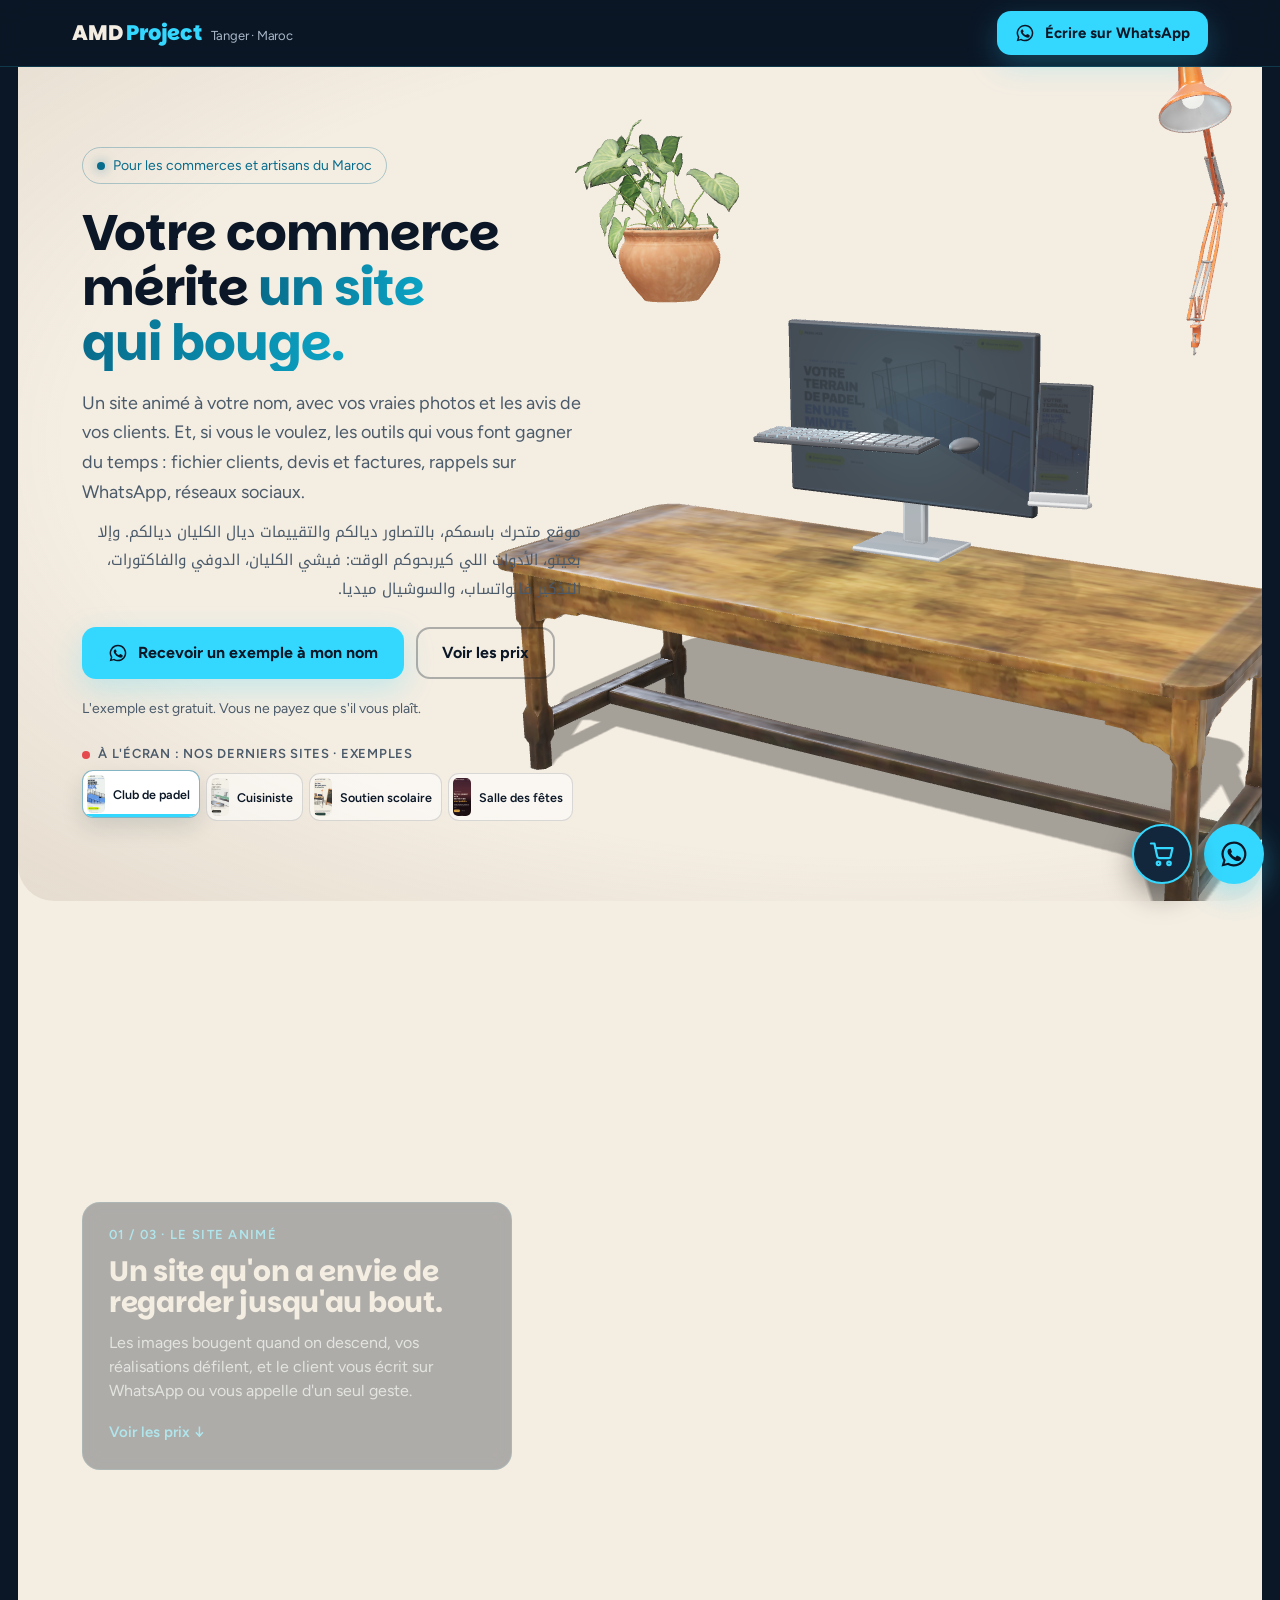
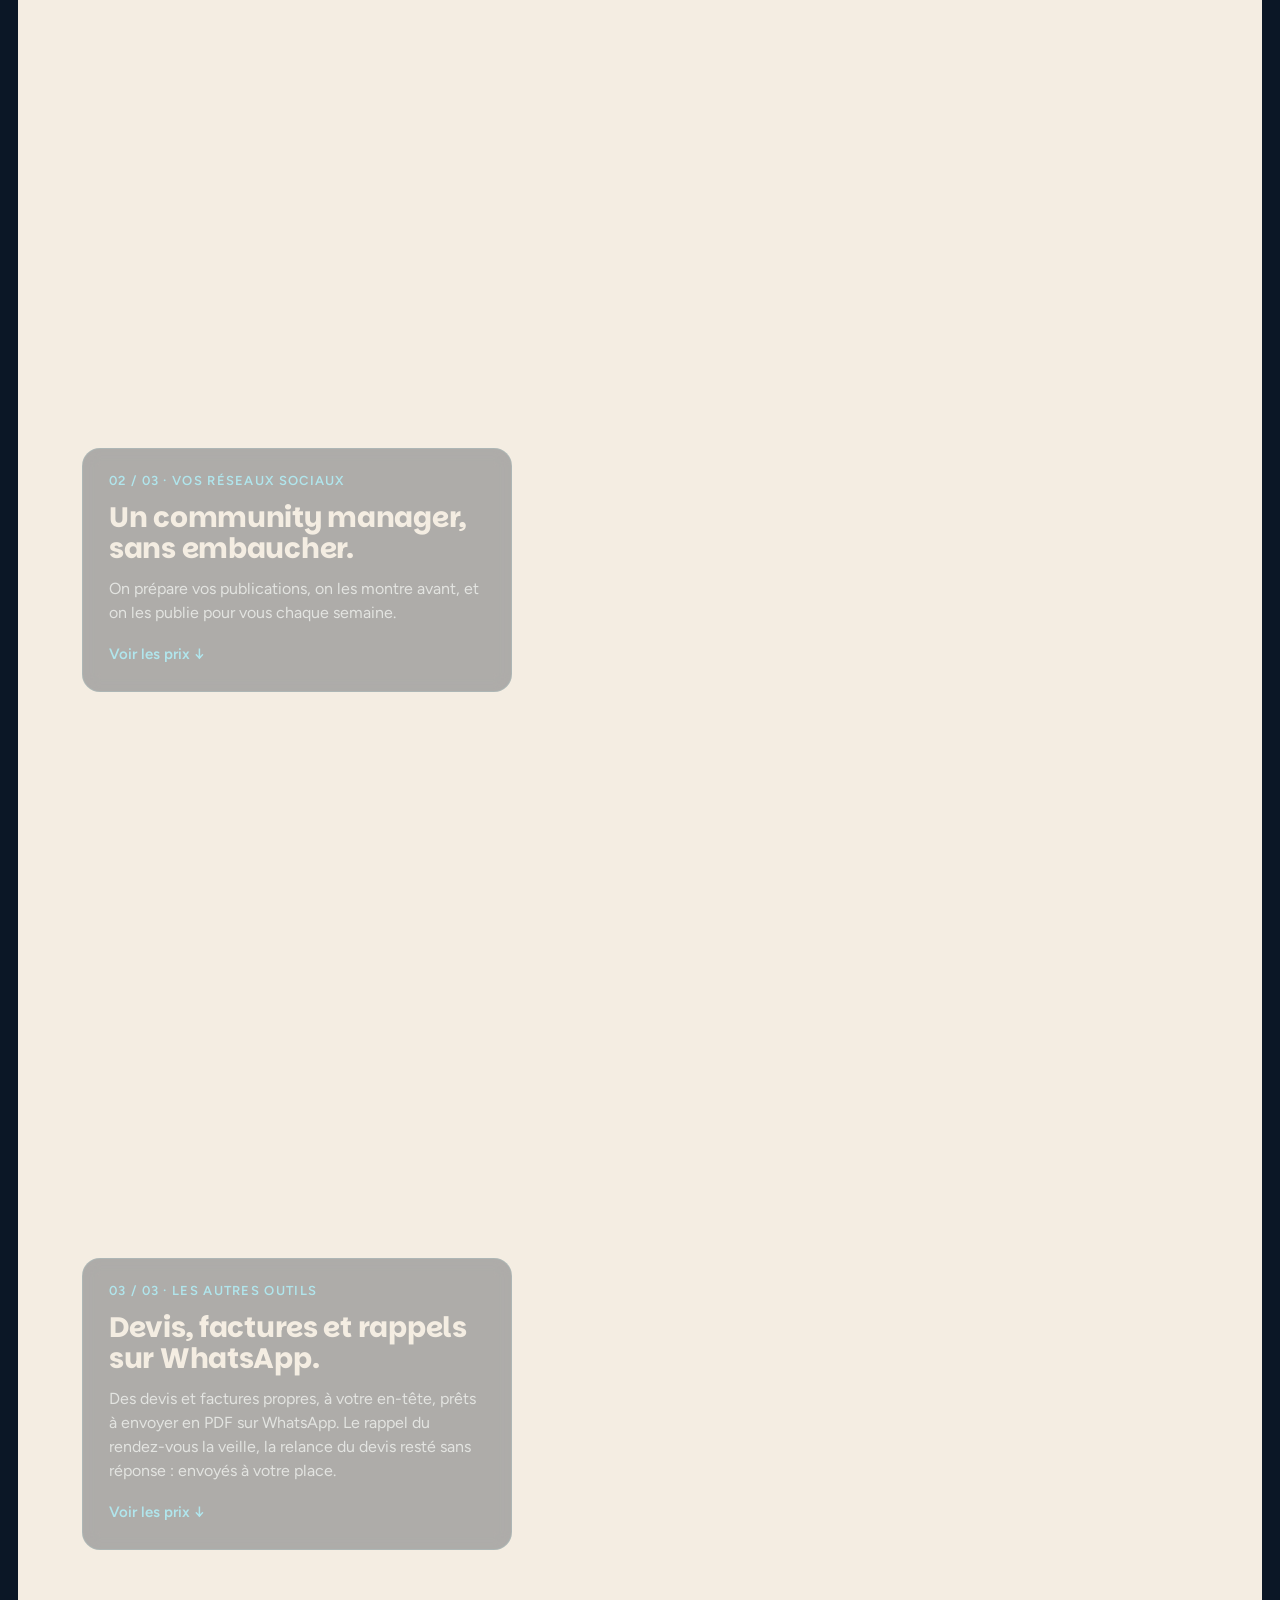
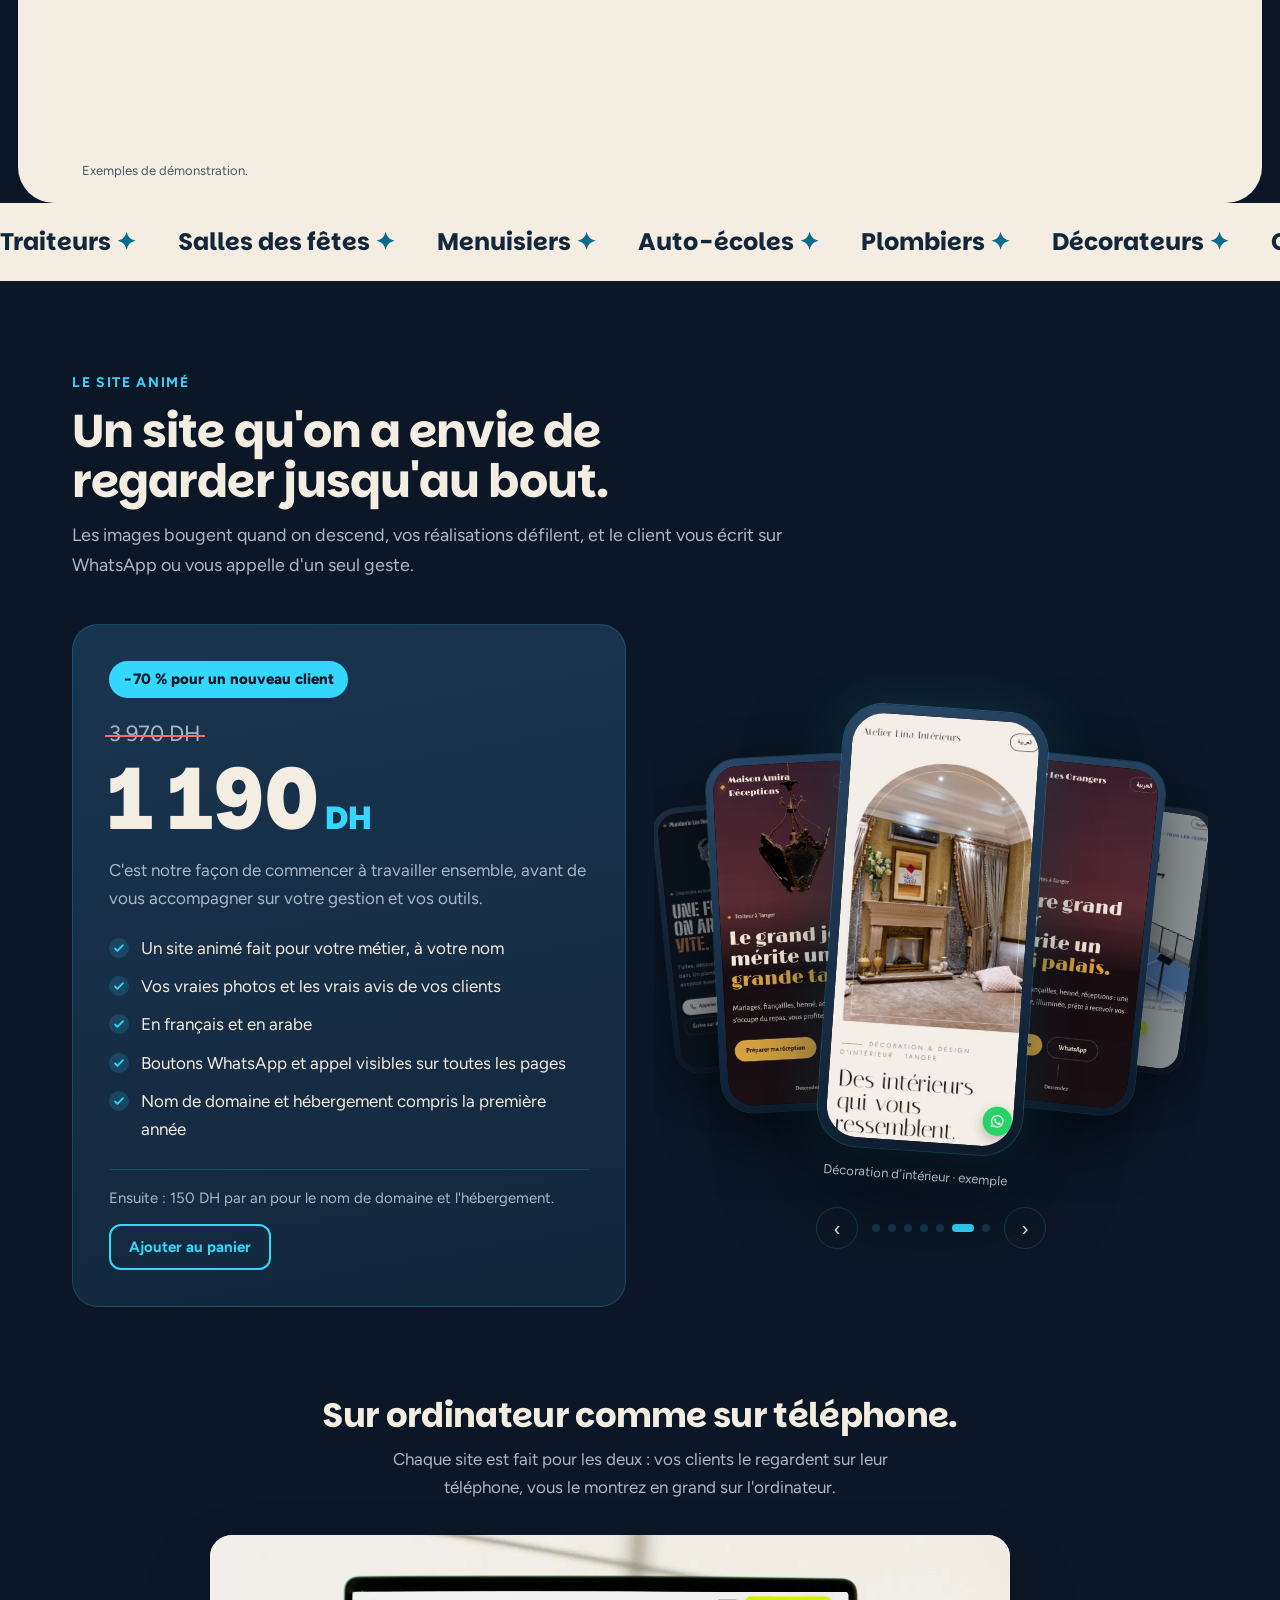
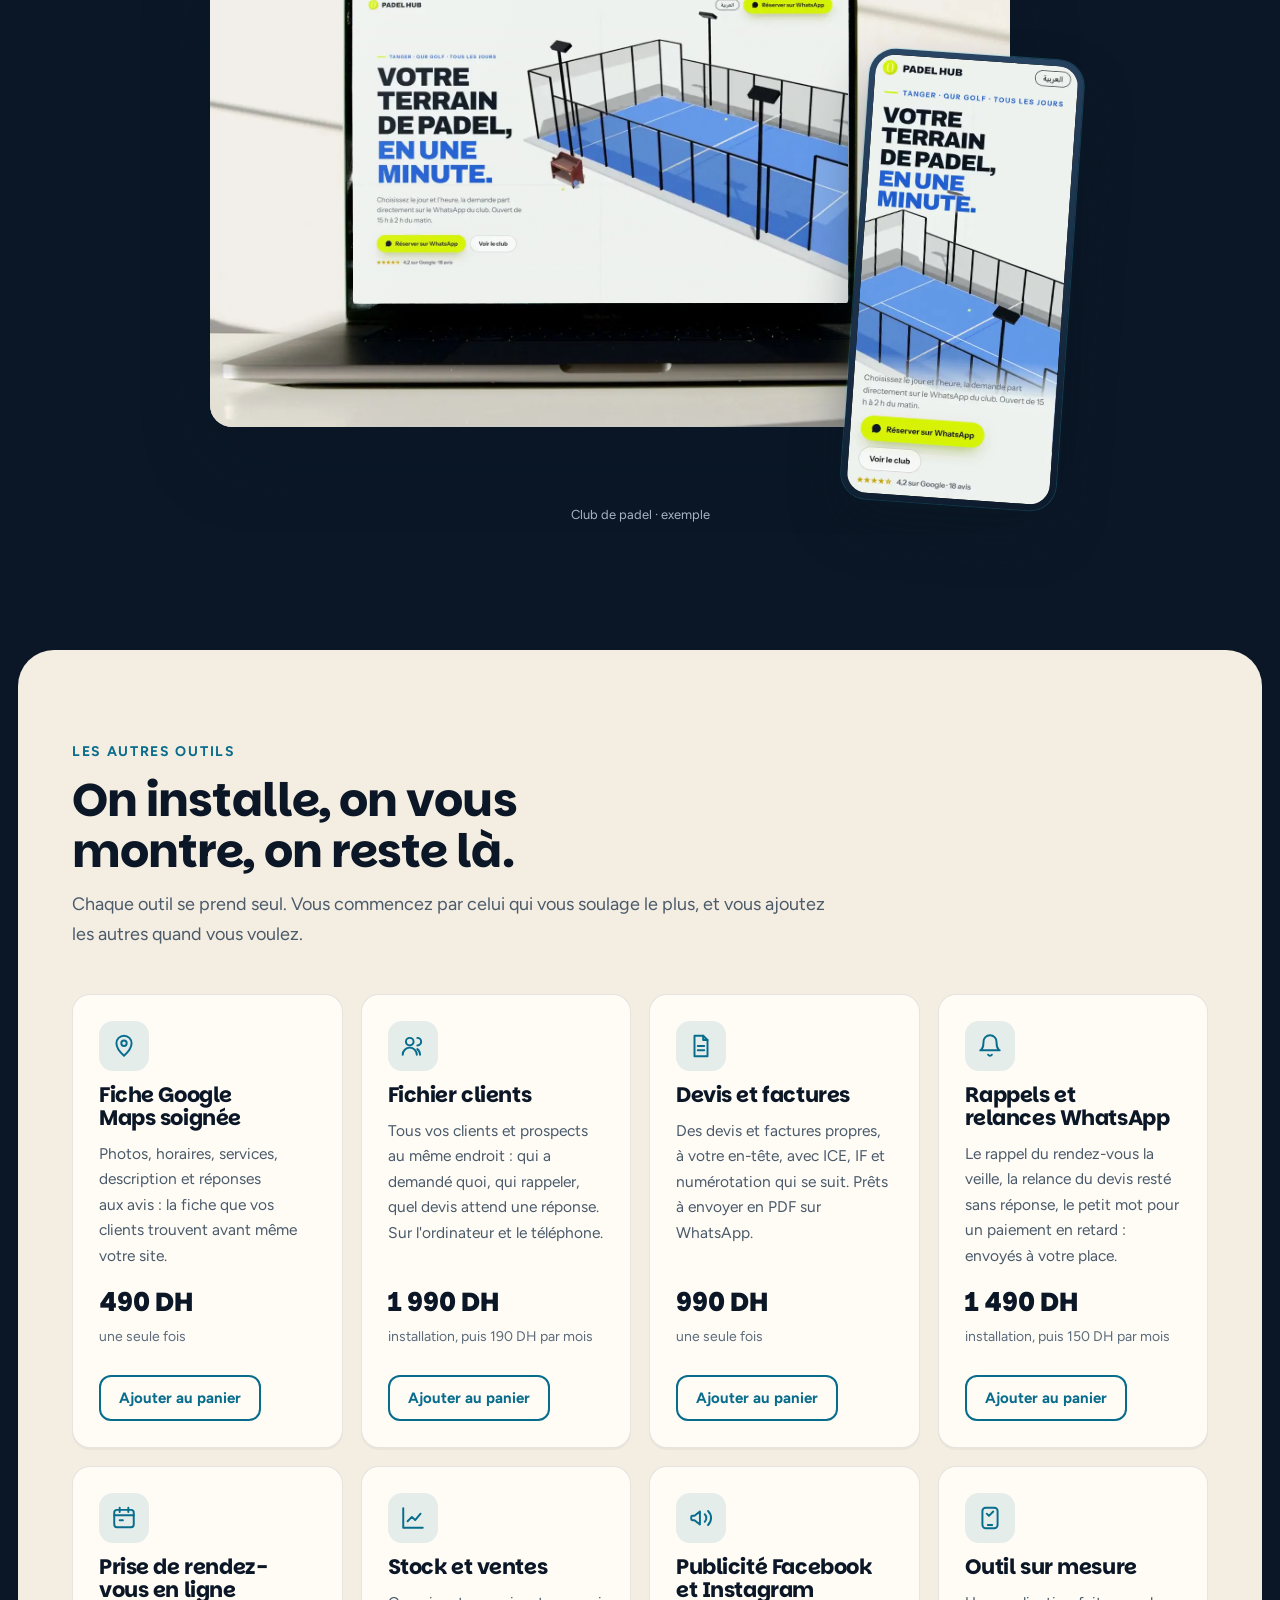
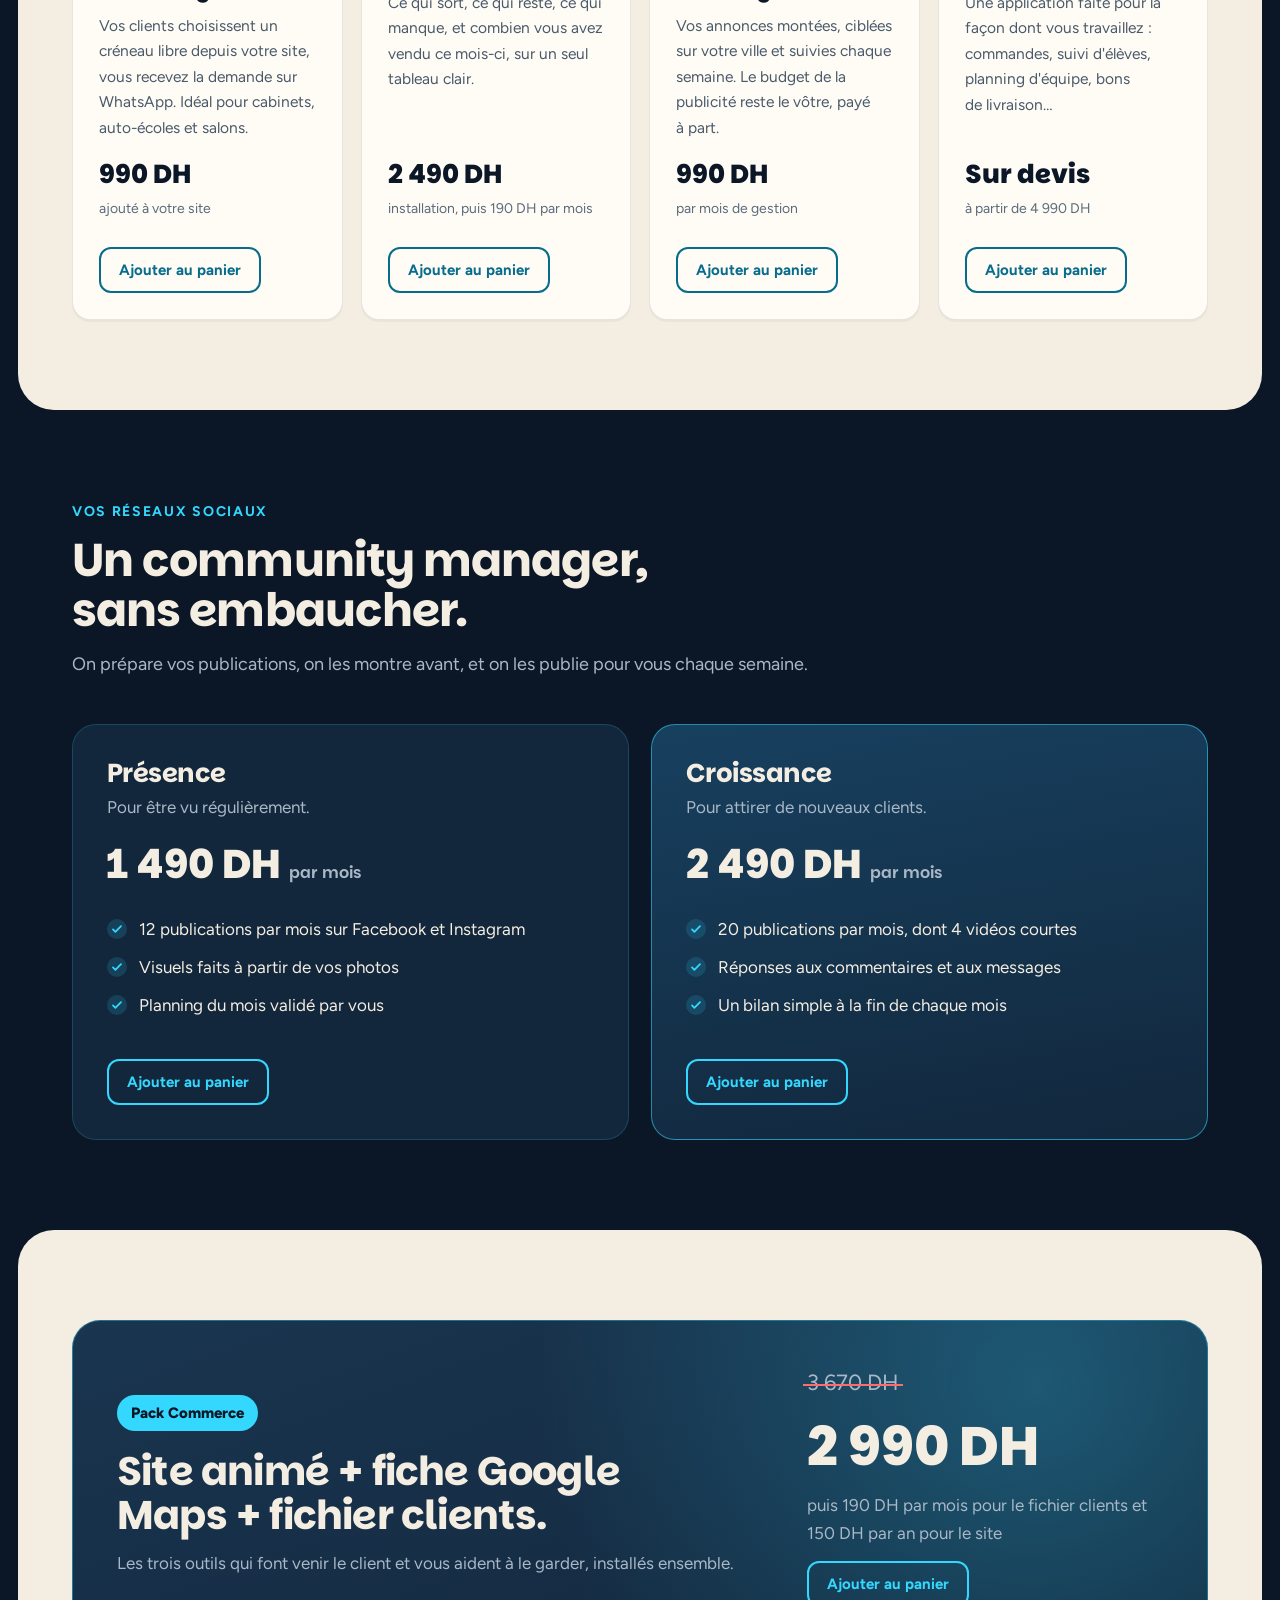
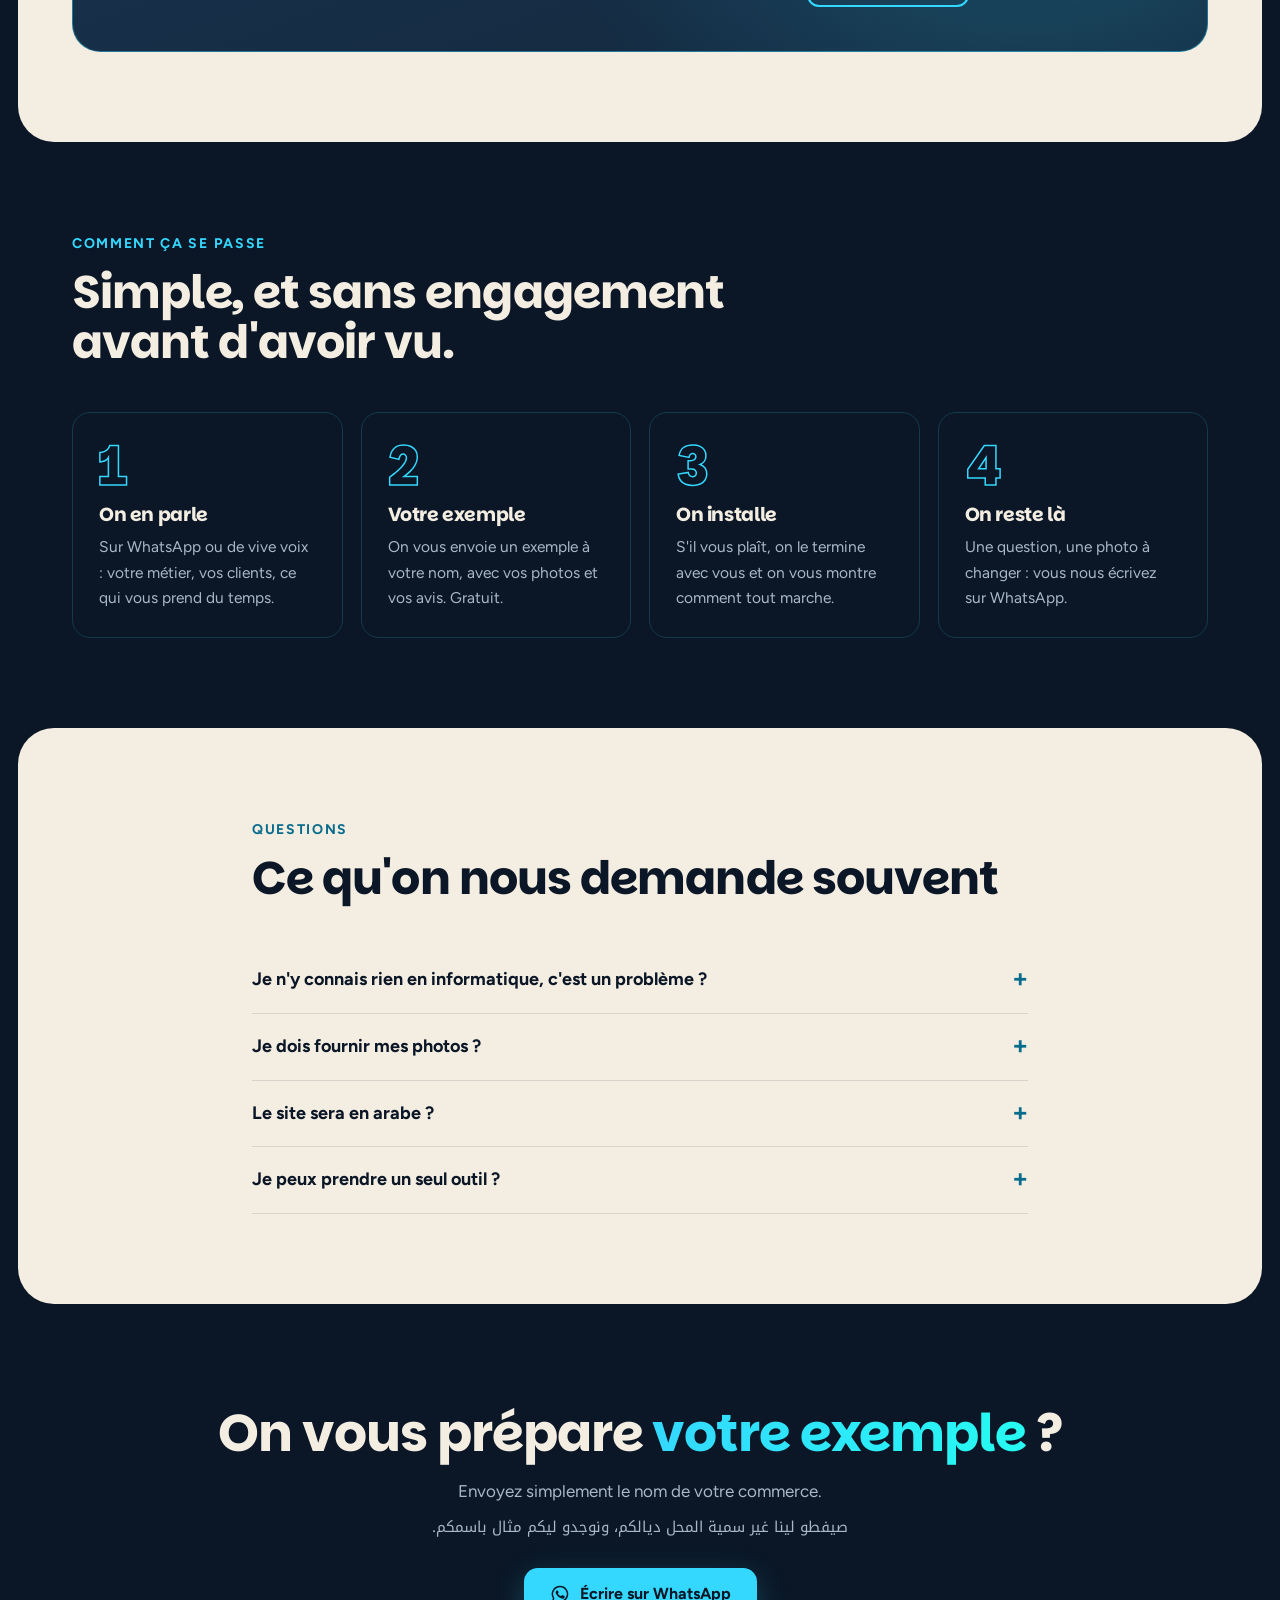
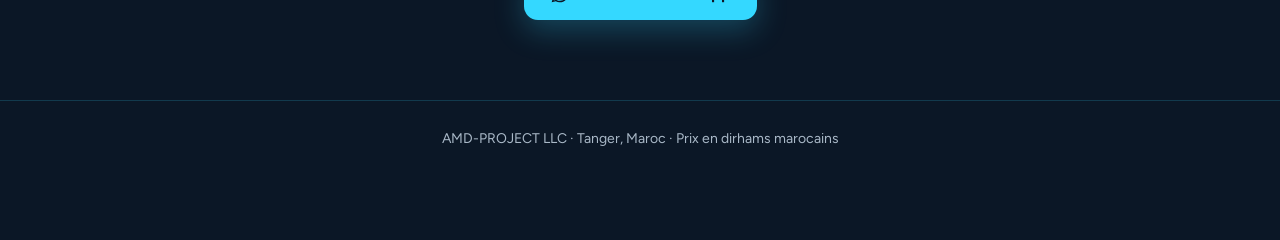
<file: amd-maroc/index.html>
<!DOCTYPE html>
<html lang="fr">
<head>
<meta charset="utf-8">
<meta name="viewport" content="width=device-width, initial-scale=1">
<title>AMD Project · Sites animés et outils pour les commerces au Maroc</title>
<meta name="description" content="Sites animés, fiche Google Maps, fichier clients, devis et factures, réseaux sociaux : AMD Project installe les outils des commerces et artisans de Tanger et du Maroc. Prix en dirhams.">
<meta name="robots" content="noindex, nofollow">
<link rel="preconnect" href="https://fonts.googleapis.com">
<link rel="preconnect" href="https://fonts.gstatic.com" crossorigin>
<link href="https://fonts.googleapis.com/css2?family=Figtree:wght@400;600;700&family=Parkinsans:wght@600..800&family=Noto+Kufi+Arabic:wght@400;600&display=swap" rel="stylesheet">
<style>
  :root {
    --nuit: #0B1726; --nuit2: #12273C; --nuit3: #1A3550; --filet: rgba(52,216,255,.18);
    --cyan: #34D8FF; --cyan2: #26FAF2; --creme: #F4EDE2; --doux: #A9B8C7; --rayon: 18px;
  }
  * { box-sizing: border-box; }
  html { scroll-behavior: smooth; }
  body { margin: 0; background: var(--nuit); color: var(--creme); font: 400 17px/1.65 Figtree, system-ui, sans-serif; -webkit-font-smoothing: antialiased; overflow-x: hidden; }
  a { color: var(--cyan); }
  :focus-visible { outline: 3px solid var(--cyan); outline-offset: 3px; border-radius: 8px; }
  h1, h2, h3 { font-family: Parkinsans, Figtree, sans-serif; font-weight: 700; letter-spacing: -0.02em; line-height: 1.1; margin: 0; text-wrap: balance; }
  p { margin: 0; text-wrap: pretty; }
  .ar { font-family: "Noto Kufi Arabic", sans-serif; direction: rtl; color: var(--doux); font-size: 15px; line-height: 1.9; }
  .conteneur { max-width: 1180px; margin: 0 auto; padding: 0 22px; }
  .btn { display: inline-flex; align-items: center; justify-content: center; gap: 10px; min-height: 52px; padding: 0 24px; border-radius: 14px; font: 700 16px/1.2 Figtree, sans-serif; text-decoration: none; cursor: pointer; border: 2px solid transparent; transition: transform .2s, background .2s; }
  .btn:hover { transform: translateY(-2px); }
  .btn-wa { background: var(--cyan); color: var(--nuit); box-shadow: 0 10px 30px rgba(52,216,255,.25); }
  .btn-wa:hover { background: var(--cyan2); }
  .btn-contour { border-color: rgba(244,237,226,.35); color: var(--creme); }
  .btn svg { width: 20px; height: 20px; flex: none; }

  /* En-tête */
  .entete { position: sticky; top: 0; z-index: 40; background: rgba(11,23,38,.82); backdrop-filter: blur(12px); -webkit-backdrop-filter: blur(12px); border-bottom: 1px solid var(--filet); }
  .entete .conteneur { display: flex; align-items: center; justify-content: space-between; min-height: 66px; gap: 16px; }
  .marque { font-family: Parkinsans, sans-serif; font-weight: 800; font-size: 21px; color: var(--creme); text-decoration: none; letter-spacing: -0.01em; }
  .marque span { color: var(--cyan); }
  .marque small { font-family: Figtree, sans-serif; font-weight: 400; font-size: 13px; color: var(--doux); margin-left: 8px; }
  .entete .btn { min-height: 44px; padding: 0 16px; font-size: 15px; }

  /* Héros */
  .heros { position: relative; padding: 70px 0 90px; overflow: hidden; }
  .heros::before { content: ""; position: absolute; inset: -30% -10% auto auto; width: 720px; height: 720px; background: radial-gradient(circle, rgba(52,216,255,.22), transparent 62%); filter: blur(10px); animation: flotte 12s ease-in-out infinite alternate; pointer-events: none; }
  @keyframes flotte { to { transform: translate(-120px, 80px) scale(1.15); } }
  .heros .conteneur { display: grid; grid-template-columns: 1.15fr .85fr; gap: 48px; align-items: center; position: relative; }
  .etiquette { display: inline-flex; align-items: center; gap: 8px; font-size: 14px; color: var(--cyan); border: 1px solid var(--filet); border-radius: 999px; padding: 6px 14px; margin-bottom: 22px; }
  .etiquette i { width: 8px; height: 8px; border-radius: 50%; background: var(--cyan); box-shadow: 0 0 12px var(--cyan); animation: pouls 1.8s infinite; }
  @keyframes pouls { 50% { opacity: .3; } }
  .heros h1 { font-size: clamp(38px, 5.6vw, 68px); }
  .heros h1 .mot { display: inline-block; opacity: 0; transform: translateY(30px) rotate(3deg); animation: monte .8s cubic-bezier(.2,.8,.2,1) forwards; }
  @keyframes monte { to { opacity: 1; transform: none; } }
  .surligne { background: linear-gradient(90deg, var(--cyan), var(--cyan2)); -webkit-background-clip: text; background-clip: text; color: transparent; }
  .heros .chapo { font-size: 19px; color: var(--doux); margin: 22px 0 10px; max-width: 560px; }
  .heros .ar { margin-bottom: 28px; max-width: 560px; }
  .actions { display: flex; flex-wrap: wrap; gap: 12px; }
  .rassure { margin-top: 18px; font-size: 14px; color: var(--doux); }

  /* Téléphone */
  .telephone { justify-self: center; width: min(300px, 78vw); aspect-ratio: 480 / 1038; border-radius: 42px; padding: 10px; background: linear-gradient(160deg, #2a4766, #0c1a2b); box-shadow: 0 40px 90px rgba(0,0,0,.55), 0 0 0 1px rgba(52,216,255,.25), 0 0 60px rgba(52,216,255,.15); transform: rotate(4deg); animation: balance 7s ease-in-out infinite alternate; position: relative; }
  @keyframes balance { to { transform: rotate(-2deg) translateY(-12px); } }
  .telephone video, .telephone img { width: 100%; height: 100%; object-fit: cover; border-radius: 33px; display: block; background: #000; }
  .telephone .legende { position: absolute; bottom: -36px; left: 0; right: 0; text-align: center; font-size: 13px; color: var(--doux); }

  /* Sections */
  section { padding: 90px 0; position: relative; }
  .titre-section { max-width: 760px; margin-bottom: 44px; }
  .titre-section .sur { color: var(--cyan); font-weight: 700; font-size: 14px; letter-spacing: .12em; text-transform: uppercase; margin-bottom: 12px; display: block; }
  .titre-section h2 { font-size: clamp(30px, 4vw, 46px); margin-bottom: 14px; }
  .titre-section p { color: var(--doux); font-size: 18px; }
  .apparait { opacity: 0; transform: translateY(40px); transition: opacity .8s cubic-bezier(.2,.8,.2,1), transform .8s cubic-bezier(.2,.8,.2,1); }
  .apparait.vu { opacity: 1; transform: none; }

  /* Offre site */
  .offre { display: grid; grid-template-columns: 1fr 1fr; gap: 28px; align-items: stretch; }
  .carte-prix { background: linear-gradient(170deg, var(--nuit3), var(--nuit2)); border: 1px solid var(--filet); border-radius: 26px; padding: 36px; position: relative; overflow: hidden; }
  .carte-prix::after { content: ""; position: absolute; inset: 0; background: linear-gradient(115deg, transparent 40%, rgba(52,216,255,.12) 50%, transparent 60%); transform: translateX(-100%); animation: reflet 5s ease-in-out infinite; pointer-events: none; }
  @keyframes reflet { 60%, 100% { transform: translateX(100%); } }
  .pastille { display: inline-block; background: var(--cyan); color: var(--nuit); font-weight: 800; border-radius: 999px; padding: 6px 14px; font-size: 15px; margin-bottom: 18px; }
  .ancien { font-size: 22px; color: var(--doux); position: relative; display: inline-block; }
  .ancien::after { content: ""; position: absolute; left: -4px; right: -4px; top: 52%; height: 2px; background: #ff6b6b; transform: scaleX(0); transform-origin: left; transition: transform .7s .3s ease; }
  .vu .ancien::after { transform: scaleX(1); }
  .nouveau { font-family: Parkinsans, sans-serif; font-weight: 800; font-size: clamp(56px, 8vw, 84px); line-height: 1; margin: 6px 0 4px; color: var(--creme); }
  .nouveau small { font-size: .38em; color: var(--cyan); margin-left: 6px; }
  .phrase-b { color: var(--doux); margin: 14px 0 22px; }
  .liste { list-style: none; padding: 0; margin: 0 0 26px; display: grid; gap: 10px; }
  .liste li { display: flex; gap: 12px; align-items: flex-start; }
  .liste li::before { content: ""; flex: none; width: 20px; height: 20px; margin-top: 4px; border-radius: 50%; background: rgba(52,216,255,.15) url("data:image/svg+xml,%3Csvg xmlns='http://www.w3.org/2000/svg' viewBox='0 0 20 20'%3E%3Cpath d='M5 10.5l3 3 7-7' fill='none' stroke='%2334D8FF' stroke-width='2.2' stroke-linecap='round' stroke-linejoin='round'/%3E%3C/svg%3E") center/16px no-repeat; }
  .apres { font-size: 15px; color: var(--doux); border-top: 1px solid var(--filet); padding-top: 16px; margin-top: 4px; }
  .exemples { display: grid; grid-template-columns: 1fr 1fr; gap: 18px; }
  .exemple { border-radius: 22px; overflow: hidden; border: 1px solid var(--filet); background: #000; position: relative; aspect-ratio: 480/1038; max-height: 560px; }
  .exemple video { width: 100%; height: 100%; object-fit: cover; display: block; }
  .exemple span { position: absolute; left: 10px; bottom: 10px; background: rgba(11,23,38,.85); font-size: 13px; padding: 4px 10px; border-radius: 999px; }

  /* Bandeau défilant */
  .bandeau { border-block: 1px solid var(--filet); overflow: hidden; padding: 18px 0; background: var(--nuit2); }
  .bandeau div { display: flex; gap: 42px; width: max-content; animation: defile 30s linear infinite; font-family: Parkinsans, sans-serif; font-size: 24px; font-weight: 700; color: var(--doux); white-space: nowrap; }
  .bandeau b { color: var(--cyan); }
  @keyframes defile { to { transform: translateX(-50%); } }

  /* Outils */
  .grille { display: grid; grid-template-columns: repeat(auto-fill, minmax(260px, 1fr)); gap: 18px; }
  .outil { background: var(--nuit2); border: 1px solid var(--filet); border-radius: var(--rayon); padding: 26px; display: flex; flex-direction: column; gap: 12px; transition: transform .3s, border-color .3s, box-shadow .3s; }
  .outil:hover { transform: translateY(-6px); border-color: rgba(52,216,255,.5); box-shadow: 0 20px 40px rgba(0,0,0,.35); }
  .icone { width: 50px; height: 50px; border-radius: 14px; display: grid; place-items: center; background: rgba(52,216,255,.12); }
  .icone svg { width: 26px; height: 26px; stroke: var(--cyan); fill: none; stroke-width: 1.8; stroke-linecap: round; stroke-linejoin: round; }
  .outil h3 { font-size: 21px; }
  .outil p { color: var(--doux); font-size: 15.5px; flex: 1; }
  .prix { font-family: Parkinsans, sans-serif; font-weight: 800; font-size: 26px; color: var(--creme); }
  .prix small { display: block; font-family: Figtree, sans-serif; font-weight: 400; font-size: 14px; color: var(--doux); margin-top: 2px; }

  /* Community manager */
  .formules { display: grid; grid-template-columns: 1fr 1fr; gap: 22px; }
  .formule { border-radius: 24px; padding: 34px; background: var(--nuit2); border: 1px solid var(--filet); }
  .formule.mise { background: linear-gradient(170deg, #17405f, var(--nuit2)); border-color: rgba(52,216,255,.55); }
  .formule h3 { font-size: 26px; margin-bottom: 6px; }
  .formule .prix { font-size: 40px; margin: 10px 0 18px; }
  .formule .prix span { font-size: 16px; color: var(--doux); font-weight: 600; }

  /* Pack */
  .pack { border-radius: 28px; padding: 44px; background: radial-gradient(circle at 85% 20%, rgba(52,216,255,.25), transparent 50%), linear-gradient(160deg, var(--nuit3), var(--nuit2)); border: 1px solid rgba(52,216,255,.4); display: grid; grid-template-columns: 1.3fr .7fr; gap: 30px; align-items: center; }
  .pack h2 { font-size: clamp(28px, 3.6vw, 40px); margin-bottom: 12px; }
  .pack p { color: var(--doux); }
  .pack .prix { font-size: 54px; }

  /* Étapes */
  .etapes { display: grid; grid-template-columns: repeat(4, 1fr); gap: 18px; counter-reset: e; }
  .etape { padding: 26px; border-radius: var(--rayon); border: 1px solid var(--filet); position: relative; }
  .etape::before { counter-increment: e; content: counter(e); font-family: Parkinsans, sans-serif; font-weight: 800; font-size: 54px; color: transparent; -webkit-text-stroke: 1.5px var(--cyan); display: block; line-height: 1; margin-bottom: 12px; }
  .etape h3 { font-size: 19px; margin-bottom: 8px; }
  .etape p { color: var(--doux); font-size: 15.5px; }

  /* Questions */
  details { border-bottom: 1px solid var(--filet); padding: 18px 0; }
  summary { cursor: pointer; font-weight: 700; font-size: 18px; list-style: none; display: flex; justify-content: space-between; gap: 20px; }
  summary::after { content: "+"; color: var(--cyan); font-size: 26px; line-height: 1; transition: transform .3s; }
  details[open] summary::after { transform: rotate(45deg); }
  details p { color: var(--doux); margin-top: 10px; }

  /* Fin */
  .fin { text-align: center; padding: 100px 0 80px; }
  .fin h2 { font-size: clamp(32px, 4.5vw, 52px); margin-bottom: 16px; }
  .fin p { color: var(--doux); margin-bottom: 8px; }
  .fin .actions { justify-content: center; margin-top: 26px; }
  footer { border-top: 1px solid var(--filet); padding: 26px 0 90px; font-size: 14px; color: var(--doux); text-align: center; }
  .flottant { position: fixed; right: 16px; bottom: 16px; z-index: 50; width: 60px; height: 60px; border-radius: 50%; background: var(--cyan); display: grid; place-items: center; box-shadow: 0 10px 30px rgba(52,216,255,.4); }
  .flottant svg { width: 30px; height: 30px; }

  /* Sections crème, en alternance avec le bleu nuit */
  section.claire { --accent: #086C8C; --gris: #4A5A6A; background: var(--creme); color: var(--nuit); border-radius: 36px; margin: 0 clamp(8px, 1.5vw, 18px); }
  .claire :focus-visible { outline-color: var(--accent); }
  .claire .titre-section .sur { color: var(--accent); }
  .claire .titre-section p, .claire .outil p, .claire details p { color: var(--gris); }
  .claire .outil { background: #FFFCF6; border-color: rgba(11,23,38,.1); box-shadow: 0 2px 0 rgba(11,23,38,.04); }
  .claire .outil:hover { border-color: rgba(8,108,140,.45); box-shadow: 0 20px 40px rgba(11,23,38,.12); }
  .claire .icone { background: rgba(8,108,140,.1); }
  .claire .icone svg { stroke: var(--accent); }
  .claire .prix { color: var(--nuit); }
  .claire .prix small { color: #5B6B7B; }
  .claire details { border-color: rgba(11,23,38,.12); }
  .claire summary::after { color: var(--accent); }
  .pack, .claire .pack .prix { color: var(--creme); }
  .bandeau.claire { background: var(--creme); border-color: transparent; }
  .bandeau.claire div { color: var(--nuit2); }
  .bandeau.claire b { color: #086C8C; }

  /* Héros crème + vrai ordinateur et téléphone où le site d'exemple défile (13/11, v4) */
  .heros.claire-h { --accent: #086C8C; --gris: #4A5A6A; background: var(--creme); color: var(--nuit); border-radius: 0 0 36px 36px; margin: 0 clamp(8px, 1.5vw, 18px); }
  .heros.claire-h::before { background: radial-gradient(circle, rgba(8,108,140,.16), transparent 62%); }
  .claire-h .etiquette { color: var(--accent); border-color: rgba(8,108,140,.3); }
  .claire-h .etiquette i { background: var(--accent); box-shadow: 0 0 12px rgba(8,108,140,.6); }
  .claire-h .surligne { background: linear-gradient(90deg, #086C8C, #0BA3C4); -webkit-background-clip: text; background-clip: text; color: transparent; }
  .claire-h .chapo, .claire-h .rassure { color: var(--gris); }
  .claire-h .ar { color: var(--gris); }
  .claire-h .btn-contour { border-color: rgba(11,23,38,.3); color: var(--nuit); }
  .claire-h :focus-visible { outline-color: var(--accent); }
  .heros.claire-h { padding: 56px 0 70px; }
  .heros.claire-h .conteneur { display: grid; grid-template-columns: 1fr 1.12fr; gap: 44px; align-items: center; }
  .heros.claire-h h1 { font-size: clamp(34px, 4.3vw, 58px); }
  .heros.claire-h .chapo { font-size: 18px; margin-top: 18px; }
  .heros.claire-h .ar { font-size: 15px; margin-bottom: 24px; }
  .duo { position: relative; padding: 0 7% 9% 0; }
  .ordi-reel { position: relative; aspect-ratio: 1521 / 936; border-radius: 22px; overflow: hidden; box-shadow: 0 36px 70px rgba(11,23,38,.22); background: #EEE; }
  .ordi-reel > img { position: absolute; inset: 0; width: 100%; height: 100%; display: block; }
  .ordi-reel .ecran { position: absolute; left: 17.863%; top: 11.528%; width: 61.88%; height: 63.194%; overflow: hidden; background: #0b0a10; border-radius: 2px; }
  .ordi-reel .ecran video { width: 100%; height: 100%; object-fit: cover; object-position: 50% 0; display: block; }
  .ordi-reel .reflet { position: absolute; inset: 0; background: linear-gradient(115deg, rgba(255,255,255,.14) 0%, rgba(255,255,255,0) 36%); pointer-events: none; }
  .tel-duo { position: absolute; right: 0; bottom: 0; width: 25%; padding: 6px; border-radius: 26px; background: linear-gradient(160deg, #2a4766, #0c1a2b); box-shadow: 0 26px 50px rgba(11,23,38,.38), 0 0 0 1px rgba(52,216,255,.25); transform: rotate(4deg); }
  .tel-duo video { display: block; width: 100%; aspect-ratio: 480 / 1038; object-fit: cover; object-position: 0 0; border-radius: 20px; background: #000; }
  .legende-ordi { text-align: center; font-size: 13px; color: var(--gris); margin-top: 12px; }
  /* Bloc « ordinateur + téléphone » sous le carrousel */
  .duo-bas { margin: 90px auto 0; max-width: 860px; text-align: center; }
  .duo-bas h3 { font-size: clamp(24px, 3vw, 34px); margin: 0 0 10px; }
  .duo-bas > p { color: var(--doux); margin: 0 auto 34px; max-width: 560px; }
  .duo-bas .duo { text-align: left; }
  .duo-bas .legende-ordi { color: var(--doux); }
  @media (max-width: 900px) {
    .ordi-reel { border-radius: 16px; }
    .tel-duo { width: 27%; padding: 4px; border-radius: 16px; }
    .tel-duo video { border-radius: 13px; }
    /* Téléphone : le titre, puis tout de suite l'ordinateur animé, puis le texte et les boutons */
    .heros.claire-h .conteneur { display: flex; flex-direction: column; gap: 0; }
    .heros.claire-h .texte-h { display: contents; }
    .heros.claire-h h1 { order: 1; font-size: 32px; }
    .heros.claire-h .col-ordi { order: 2; margin: 18px 0 4px; }
    .heros.claire-h .chapo { order: 3; }
    .heros.claire-h .actions { order: 4; }
    .heros.claire-h .rassure { order: 5; }
    .heros.claire-h .ar { order: 6; margin: 16px 0 0; }
    .heros.claire-h { padding-top: 22px; }
    .duo-bas { margin-top: 64px; }
    .heros.claire-h { padding: 30px 0 50px; }
    .heros.claire-h .etiquette { display: none; }
    .heros.claire-h .chapo { font-size: 16px; margin: 14px 0 6px; }
    .heros.claire-h .ar { font-size: 14px; margin-bottom: 18px; }
    .heros.claire-h .rassure { margin: 10px 0 0; font-size: 13px; }
    .heros.claire-h .conteneur { gap: 20px; }
    .heros.claire-h .actions { gap: 8px; flex-wrap: nowrap; }
    .heros.claire-h .actions .btn { min-height: 50px; padding: 0 12px; font-size: 14.5px; gap: 7px; }
    .heros.claire-h .actions .btn-wa { flex: 1; }
    .heros.claire-h .actions .btn-contour { flex: none; }
    .heros.claire-h .actions .btn svg { width: 18px; height: 18px; }
    .heros.claire-h .chapo { font-size: 15.5px; line-height: 1.5; }
  }

  /* Carrousel de téléphones penchés : celui du milieu en grand, les voisins plus petits, presque collés */
  .carrousel { position: relative; overflow: hidden; padding: 24px 0 8px; align-self: center; container-type: inline-size; }
  .carrousel .derriere { pointer-events: auto; }
  .piste { position: relative; height: calc(min(250px, 37cqw) * 2.1625 + 60px); touch-action: pan-y; cursor: grab; user-select: none; -webkit-user-select: none; }
  .piste.tire { cursor: grabbing; }
  .tel-c { position: absolute; left: 50%; top: 10px; width: min(250px, 37cqw); margin: 0 0 0 calc(min(250px, 37cqw) / -2); transition: transform .7s cubic-bezier(.2,.8,.2,1), opacity .7s, filter .7s; }
  .tel-c .coque { aspect-ratio: 480 / 1038; border-radius: 40px; padding: 9px; background: linear-gradient(160deg, #2a4766, #0c1a2b); box-shadow: 0 30px 70px rgba(0,0,0,.5), 0 0 0 1px rgba(52,216,255,.25); }
  .tel-c.actif .coque { box-shadow: 0 40px 90px rgba(0,0,0,.55), 0 0 0 1px rgba(52,216,255,.35), 0 0 60px rgba(52,216,255,.18); }
  .tel-c video { width: 100%; height: 100%; object-fit: cover; object-position: 0 0; border-radius: 32px; display: block; background: #000; pointer-events: none; }
  .tel-c figcaption { text-align: center; font-size: 13px; color: var(--doux); margin-top: 14px; opacity: 0; transition: opacity .4s; }
  .tel-c.actif figcaption { opacity: 1; }
  .nav-c { display: flex; justify-content: center; align-items: center; gap: 14px; margin-top: 6px; }
  .nav-c button { width: 42px; height: 42px; border-radius: 50%; border: 1px solid var(--filet); background: transparent; color: inherit; font-size: 20px; cursor: pointer; }
  .nav-c .points { display: flex; gap: 8px; }
  .nav-c .points i { width: 8px; height: 8px; border-radius: 50%; background: var(--filet); transition: background .3s, width .3s; }
  .nav-c .points i.on { width: 22px; border-radius: 6px; background: var(--cyan); }
  @media (max-width: 900px) {
    .heros .conteneur, .heros.claire-h .conteneur, .offre, .formules, .pack { grid-template-columns: 1fr; }
    .etapes { grid-template-columns: 1fr 1fr; }
    .heros { padding-top: 40px; }
    .telephone { margin-top: 20px; }
    .entete .btn span { display: none; }
  }
  @media (max-width: 560px) {
    .etapes { grid-template-columns: 1fr; }
    .carte-prix, .formule, .pack { padding: 26px; }
    section { padding: 64px 0; }
  }
  @media (prefers-reduced-motion: reduce) {
    *, *::before, *::after { animation: none !important; transition: none !important; }
    .apparait, .heros h1 .mot { opacity: 1; transform: none; }
  }
</style>
<script type="importmap">{"imports":{"three":"../moteur/vendor/three.module.min.js","three/addons/":"../moteur/vendor/addons/"}}</script>
<link rel="stylesheet" href="troisd.css?v=m13">
<link rel="stylesheet" href="panier.css?v=p1">
<script type="module" src="troisd.js?v=ch1"></script>
</head>
<body>

<svg width="0" height="0" style="position:absolute" aria-hidden="true">
  <symbol id="wa" viewBox="0 0 24 24"><path fill="currentColor" d="M12 2a10 10 0 0 0-8.6 15.1L2 22l5-1.3A10 10 0 1 0 12 2zm0 18.2a8.2 8.2 0 0 1-4.2-1.1l-.3-.2-3 .8.8-2.9-.2-.3A8.2 8.2 0 1 1 12 20.2zm4.5-6.1c-.2-.1-1.5-.7-1.7-.8s-.4-.1-.6.1-.7.8-.8 1-.3.2-.5.1a6.7 6.7 0 0 1-3.3-2.9c-.2-.4.2-.4.7-1.3.1-.2 0-.3 0-.4l-.8-1.8c-.2-.5-.4-.4-.6-.4h-.5a1 1 0 0 0-.7.3 3 3 0 0 0-.9 2.2 5.2 5.2 0 0 0 1.1 2.7 11.9 11.9 0 0 0 4.6 4c1.7.7 2.3.8 3.2.7a2.7 2.7 0 0 0 1.8-1.3 2.2 2.2 0 0 0 .2-1.3c-.1-.1-.3-.2-.5-.3z"/></symbol>
</svg>

<header class="entete">
  <div class="conteneur">
    <a class="marque" href="#haut">AMD <span>Project</span><small>Tanger · Maroc</small></a>
    <a class="btn btn-wa" data-wa href="#"><svg><use href="#wa"/></svg><span>Écrire sur WhatsApp</span></a>
  </div>
</header>

<main id="haut">
  <div class="heros claire-h bloc-3d">
  <div class="piste3d">
    <div class="toile3d"><canvas id="scene3d" aria-hidden="true"></canvas></div>
    <div class="etape3d" data-etape="0">
      <div class="texte-h entete3d">
        <span class="etiquette"><i></i>Pour les commerces et artisans du Maroc</span>
        <h1><span class="mot">Votre</span> <span class="mot">commerce</span> <span class="mot">mérite</span> <span class="mot surligne">un site</span> <span class="mot surligne">qui bouge.</span></h1>
        <p class="chapo">Un site animé à votre nom, avec vos vraies photos et les avis de vos clients. Et, si vous le voulez, les outils qui vous font gagner du temps : fichier clients, devis et factures, rappels sur WhatsApp, réseaux sociaux.</p>
        <p class="ar">موقع متحرك باسمكم، بالتصاور ديالكم والتقييمات ديال الكليان ديالكم. وإلا بغيتو، الأدوات اللي كيربحوكم الوقت: فيشي الكليان، الدوفي والفاكتورات، التذكير فالواتساب، والسوشيال ميديا.</p>
        <div class="actions">
          <a class="btn btn-wa" data-wa href="#"><svg><use href="#wa"/></svg>Recevoir un exemple à mon nom</a>
          <a class="btn btn-contour" href="#tarifs">Voir les prix</a>
        </div>
        <p class="rassure">L'exemple est gratuit. Vous ne payez que s'il vous plaît.</p>
        <div class="derniers" aria-label="Nos derniers sites, à l'écran du bureau">
          <p class="derniers-titre"><i></i>À l'écran : nos derniers sites · exemples</p>
          <div class="puces">
            <button type="button" data-site="0" class="on"><img src="images/maquette-padel-telephone.webp" alt="" width="34" height="74"><span>Club de padel</span><b></b></button>
            <button type="button" data-site="1"><img src="images/maquette-cuisine-telephone.webp" alt="" width="34" height="74"><span>Cuisiniste</span><b></b></button>
            <button type="button" data-site="2"><img src="images/maquette-ecole-telephone.webp" alt="" width="34" height="74"><span>Soutien scolaire</span><b></b></button>
            <button type="button" data-site="3"><img src="images/maquette-salle-telephone.webp" alt="" width="34" height="74"><span>Salle des fêtes</span><b></b></button>
          </div>
        </div>
      </div>
    </div>
    <div class="etape3d" data-etape="1"><a class="carte3d" href="#tarifs"><p class="num">01 / 03 · Le site animé</p><p class="titre3d">Un site qu'on a envie de regarder jusqu'au bout.</p><p class="texte3d">Les images bougent quand on descend, vos réalisations défilent, et le client vous écrit sur WhatsApp ou vous appelle d'un seul geste.</p><span class="voir">Voir les prix ↓</span></a></div>
    <div class="etape3d" data-etape="2"><a class="carte3d" href="#reseaux"><p class="num">02 / 03 · Vos réseaux sociaux</p><p class="titre3d">Un community manager, sans embaucher.</p><p class="texte3d">On prépare vos publications, on les montre avant, et on les publie pour vous chaque semaine.</p><span class="voir">Voir les prix ↓</span></a></div>
    <div class="etape3d" data-etape="3"><a class="carte3d" href="#outils"><p class="num">03 / 03 · Les autres outils</p><p class="titre3d">Devis, factures et rappels sur WhatsApp.</p><p class="texte3d">Des devis et factures propres, à votre en-tête, prêts à envoyer en PDF sur WhatsApp. Le rappel du rendez-vous la veille, la relance du devis resté sans réponse : envoyés à votre place.</p><span class="voir">Voir les prix ↓</span></a></div>
    <p class="legende3d">Exemples de démonstration.</p>
  </div>
  <div class="conteneur repli-2d" hidden>
      <div class="col-ordi">
        <div class="duo" role="img" aria-label="Un ordinateur et un téléphone : le site d'exemple d'une salle des fêtes défile sur les deux">
          <div class="ordi-reel">
            <img src="images/ordi-bureau.webp" alt="" width="1521" height="936" fetchpriority="high">
            <div class="ecran"><video src="videos/maquette-salle-ordinateur.mp4" poster="images/maquette-salle-ordinateur.webp" autoplay muted loop playsinline preload="auto"></video><i class="reflet"></i></div>
          </div>
          <div class="tel-duo"><video src="videos/maquette-salle-telephone.mp4" poster="images/maquette-salle-telephone.webp" autoplay muted loop playsinline preload="auto"></video></div>
        </div>
        <p class="legende-ordi">Exemple : le même site, sur ordinateur et sur téléphone</p>
      </div>
  </div>
  </div>

  <div class="bandeau claire" aria-hidden="true"><div>
    <span>Traiteurs <b>✦</b></span><span>Salles des fêtes <b>✦</b></span><span>Menuisiers <b>✦</b></span><span>Auto-écoles <b>✦</b></span><span>Plombiers <b>✦</b></span><span>Décorateurs <b>✦</b></span><span>Cabinets <b>✦</b></span><span>Location de voitures <b>✦</b></span><span>Boutiques <b>✦</b></span>
    <span>Traiteurs <b>✦</b></span><span>Salles des fêtes <b>✦</b></span><span>Menuisiers <b>✦</b></span><span>Auto-écoles <b>✦</b></span><span>Plombiers <b>✦</b></span><span>Décorateurs <b>✦</b></span><span>Cabinets <b>✦</b></span><span>Location de voitures <b>✦</b></span><span>Boutiques <b>✦</b></span>
  </div></div>

  <section id="tarifs">
    <div class="conteneur">
      <div class="titre-section apparait">
        <span class="sur">Le site animé</span>
        <h2>Un site qu'on a envie de regarder jusqu'au bout.</h2>
        <p>Les images bougent quand on descend, vos réalisations défilent, et le client vous écrit sur WhatsApp ou vous appelle d'un seul geste.</p>
      </div>
      <div class="offre">
        <div class="carte-prix apparait" data-svc="site">
          <span class="pastille">−70 % pour un nouveau client</span><br>
          <span class="ancien">3 970 DH</span>
          <div class="nouveau"><span data-compte="1190" data-depart="3970">1 190</span><small>DH</small></div>
          <p class="phrase-b">C'est notre façon de commencer à travailler ensemble, avant de vous accompagner sur votre gestion et vos outils.</p>
          <ul class="liste">
            <li>Un site animé fait pour votre métier, à votre nom</li>
            <li>Vos vraies photos et les vrais avis de vos clients</li>
            <li>En français et en arabe</li>
            <li>Boutons WhatsApp et appel visibles sur toutes les pages</li>
            <li>Nom de domaine et hébergement compris la première année</li>
          </ul>
          <p class="apres">Ensuite : 150 DH par an pour le nom de domaine et l'hébergement.</p>
        </div>
        <div class="carrousel apparait" data-carrousel aria-roledescription="carrousel" aria-label="Exemples de sites animés">
          <div class="piste">
            <figure class="tel-c"><div class="coque"><video src="videos/maquette-padel-telephone.mp4" poster="images/maquette-padel-telephone.webp" muted loop playsinline preload="none" aria-label="Site de démonstration qui défile : Club de padel"></video></div><figcaption>Club de padel · exemple</figcaption></figure>
            <figure class="tel-c"><div class="coque"><video src="videos/maquette-cuisine-telephone.mp4" poster="images/maquette-cuisine-telephone.webp" muted loop playsinline preload="none" aria-label="Site de démonstration qui défile : Cuisiniste"></video></div><figcaption>Cuisiniste · exemple</figcaption></figure>
            <figure class="tel-c"><div class="coque"><video src="videos/maquette-ecole-telephone.mp4" poster="images/maquette-ecole-telephone.webp" muted loop playsinline preload="none" aria-label="Site de démonstration qui défile : Soutien scolaire"></video></div><figcaption>Soutien scolaire · exemple</figcaption></figure>
            <figure class="tel-c"><div class="coque"><video src="videos/maquette-plombier.mp4" poster="images/maquette-plombier.webp" muted loop playsinline preload="none" aria-label="Site de démonstration qui défile : Plombier"></video></div><figcaption>Plombier · exemple</figcaption></figure>
            <figure class="tel-c"><div class="coque"><video src="videos/maquette-traiteur.mp4" poster="images/maquette-traiteur.webp" muted loop playsinline preload="none" aria-label="Site de démonstration qui défile : Traiteur"></video></div><figcaption>Traiteur · exemple</figcaption></figure>
            <figure class="tel-c"><div class="coque"><video src="videos/maquette-decorateur-telephone.mp4" poster="images/maquette-decorateur-telephone.webp" muted loop playsinline preload="none" aria-label="Site de démonstration qui défile : Décoration d'intérieur"></video></div><figcaption>Décoration d'intérieur · exemple</figcaption></figure>
            <figure class="tel-c"><div class="coque"><video src="videos/maquette-salle-telephone.mp4" poster="images/maquette-salle-telephone.webp" muted loop playsinline preload="none" aria-label="Site de démonstration qui défile : Salle des fêtes"></video></div><figcaption>Salle des fêtes · exemple</figcaption></figure>
          </div>
          <div class="nav-c"><button type="button" class="prec" aria-label="Exemple précédent">‹</button><div class="points"></div><button type="button" class="suiv" aria-label="Exemple suivant">›</button></div>
        </div>
      </div>
      <div class="duo-bas apparait">
        <h3>Sur ordinateur comme sur téléphone.</h3>
        <p>Chaque site est fait pour les deux : vos clients le regardent sur leur téléphone, vous le montrez en grand sur l'ordinateur.</p>
        <div class="duo" role="img" aria-label="Un ordinateur et un téléphone : le site d'exemple d'un club de padel défile sur les deux">
          <div class="ordi-reel">
            <img src="images/ordi-bureau.webp" alt="" width="1521" height="936" loading="lazy">
            <div class="ecran"><video src="videos/maquette-padel-ordinateur.mp4" poster="images/maquette-padel-ordinateur.webp" muted loop playsinline preload="none" data-lecture></video><i class="reflet"></i></div>
          </div>
          <div class="tel-duo"><video src="videos/maquette-padel-telephone.mp4" poster="images/maquette-padel-telephone.webp" muted loop playsinline preload="none" data-lecture></video></div>
        </div>
        <p class="legende-ordi">Club de padel · exemple</p>
      </div>
    </div>
  </section>

  <section class="claire" id="outils">
    <div class="conteneur">
      <div class="titre-section apparait">
        <span class="sur">Les autres outils</span>
        <h2>On installe, on vous montre, on reste là.</h2>
        <p>Chaque outil se prend seul. Vous commencez par celui qui vous soulage le plus, et vous ajoutez les autres quand vous voulez.</p>
      </div>
      <div class="grille">
        <article class="outil apparait" data-svc="maps">
          <div class="icone"><svg viewBox="0 0 24 24"><path d="M12 21s-7-6.2-7-11.5A7 7 0 0 1 19 9.5C19 14.8 12 21 12 21z"/><circle cx="12" cy="9.5" r="2.5"/></svg></div>
          <h3>Fiche Google Maps soignée</h3>
          <p>Photos, horaires, services, description et réponses aux avis : la fiche que vos clients trouvent avant même votre site.</p>
          <div class="prix">490 DH<small>une seule fois</small></div>
        </article>
        <article class="outil apparait" data-svc="clients">
          <div class="icone"><svg viewBox="0 0 24 24"><circle cx="9" cy="8" r="3.5"/><path d="M2.5 20a6.5 6.5 0 0 1 13 0"/><path d="M16 4.5a3.5 3.5 0 0 1 0 7M18.5 20a6.5 6.5 0 0 0-2.5-5.1"/></svg></div>
          <h3>Fichier clients</h3>
          <p>Tous vos clients et prospects au même endroit : qui a demandé quoi, qui rappeler, quel devis attend une réponse. Sur l'ordinateur et le téléphone.</p>
          <div class="prix">1 990 DH<small>installation, puis 190 DH par mois</small></div>
        </article>
        <article class="outil apparait" data-svc="devis">
          <div class="icone"><svg viewBox="0 0 24 24"><path d="M6 2.5h8l4 4v15H6z"/><path d="M14 2.5v4h4M9 12h6M9 16h6"/></svg></div>
          <h3>Devis et factures</h3>
          <p>Des devis et factures propres, à votre en-tête, avec ICE, IF et numérotation qui se suit. Prêts à envoyer en PDF sur WhatsApp.</p>
          <div class="prix">990 DH<small>une seule fois</small></div>
        </article>
        <article class="outil apparait" data-svc="rappels">
          <div class="icone"><svg viewBox="0 0 24 24"><path d="M18 8a6 6 0 1 0-12 0c0 7-3 8-3 8h18s-3-1-3-8"/><path d="M13.7 20a2 2 0 0 1-3.4 0"/></svg></div>
          <h3>Rappels et relances WhatsApp</h3>
          <p>Le rappel du rendez-vous la veille, la relance du devis resté sans réponse, le petit mot pour un paiement en retard : envoyés à votre place.</p>
          <div class="prix">1 490 DH<small>installation, puis 150 DH par mois</small></div>
        </article>
        <article class="outil apparait" data-svc="rdv">
          <div class="icone"><svg viewBox="0 0 24 24"><rect x="3" y="4.5" width="18" height="16" rx="2.5"/><path d="M3 9.5h18M8 2.5v4M16 2.5v4M8 14h3"/></svg></div>
          <h3>Prise de rendez-vous en ligne</h3>
          <p>Vos clients choisissent un créneau libre depuis votre site, vous recevez la demande sur WhatsApp. Idéal pour cabinets, auto-écoles et salons.</p>
          <div class="prix">990 DH<small>ajouté à votre site</small></div>
        </article>
        <article class="outil apparait" data-svc="stock">
          <div class="icone"><svg viewBox="0 0 24 24"><path d="M3 3v18h18"/><path d="M7 15l4-4 3 3 5-6"/></svg></div>
          <h3>Stock et ventes</h3>
          <p>Ce qui sort, ce qui reste, ce qui manque, et combien vous avez vendu ce mois-ci, sur un seul tableau clair.</p>
          <div class="prix">2 490 DH<small>installation, puis 190 DH par mois</small></div>
        </article>
        <article class="outil apparait" data-svc="pub">
          <div class="icone"><svg viewBox="0 0 24 24"><path d="M3 11v2a1 1 0 0 0 1 1h2l5 4V6L6 10H4a1 1 0 0 0-1 1z"/><path d="M15.5 8.5a5 5 0 0 1 0 7M18.5 5.5a9 9 0 0 1 0 13"/></svg></div>
          <h3>Publicité Facebook et Instagram</h3>
          <p>Vos annonces montées, ciblées sur votre ville et suivies chaque semaine. Le budget de la publicité reste le vôtre, payé à part.</p>
          <div class="prix">990 DH<small>par mois de gestion</small></div>
        </article>
        <article class="outil apparait" data-svc="mesure">
          <div class="icone"><svg viewBox="0 0 24 24"><rect x="5" y="2.5" width="14" height="19" rx="3"/><path d="M10 18.5h4"/><path d="M9 8l2 2 4-4"/></svg></div>
          <h3>Outil sur mesure</h3>
          <p>Une application faite pour la façon dont vous travaillez : commandes, suivi d'élèves, planning d'équipe, bons de livraison…</p>
          <div class="prix">Sur devis<small>à partir de 4 990 DH</small></div>
        </article>
      </div>
    </div>
  </section>

  <section id="reseaux">
    <div class="conteneur">
      <div class="titre-section apparait">
        <span class="sur">Vos réseaux sociaux</span>
        <h2>Un community manager, sans embaucher.</h2>
        <p>On prépare vos publications, on les montre avant, et on les publie pour vous chaque semaine.</p>
      </div>
      <div class="formules">
        <div class="formule apparait" data-svc="presence">
          <h3>Présence</h3>
          <p style="color:var(--doux)">Pour être vu régulièrement.</p>
          <div class="prix">1 490 DH <span>par mois</span></div>
          <ul class="liste">
            <li>12 publications par mois sur Facebook et Instagram</li>
            <li>Visuels faits à partir de vos photos</li>
            <li>Planning du mois validé par vous</li>
          </ul>
        </div>
        <div class="formule mise apparait" data-svc="croissance">
          <h3>Croissance</h3>
          <p style="color:var(--doux)">Pour attirer de nouveaux clients.</p>
          <div class="prix">2 490 DH <span>par mois</span></div>
          <ul class="liste">
            <li>20 publications par mois, dont 4 vidéos courtes</li>
            <li>Réponses aux commentaires et aux messages</li>
            <li>Un bilan simple à la fin de chaque mois</li>
          </ul>
        </div>
      </div>
    </div>
  </section>

  <section class="claire">
    <div class="conteneur">
      <div class="pack apparait" data-svc="pack">
        <div>
          <span class="pastille">Pack Commerce</span>
          <h2>Site animé + fiche Google Maps + fichier clients.</h2>
          <p>Les trois outils qui font venir le client et vous aident à le garder, installés ensemble.</p>
        </div>
        <div>
          <span class="ancien">3 670 DH</span>
          <div class="prix">2 990 DH</div>
          <p>puis 190 DH par mois pour le fichier clients et 150 DH par an pour le site</p>
        </div>
      </div>
    </div>
  </section>

  <section>
    <div class="conteneur">
      <div class="titre-section apparait">
        <span class="sur">Comment ça se passe</span>
        <h2>Simple, et sans engagement avant d'avoir vu.</h2>
      </div>
      <div class="etapes">
        <div class="etape apparait"><h3>On en parle</h3><p>Sur WhatsApp ou de vive voix : votre métier, vos clients, ce qui vous prend du temps.</p></div>
        <div class="etape apparait"><h3>Votre exemple</h3><p>On vous envoie un exemple à votre nom, avec vos photos et vos avis. Gratuit.</p></div>
        <div class="etape apparait"><h3>On installe</h3><p>S'il vous plaît, on le termine avec vous et on vous montre comment tout marche.</p></div>
        <div class="etape apparait"><h3>On reste là</h3><p>Une question, une photo à changer : vous nous écrivez sur WhatsApp.</p></div>
      </div>
    </div>
  </section>

  <section class="claire">
    <div class="conteneur" style="max-width:820px">
      <div class="titre-section apparait"><span class="sur">Questions</span><h2>Ce qu'on nous demande souvent</h2></div>
      <details><summary>Je n'y connais rien en informatique, c'est un problème ?</summary><p>Non. On installe tout et on vous montre, sur votre téléphone. Vous n'avez rien à apprendre de compliqué.</p></details>
      <details><summary>Je dois fournir mes photos ?</summary><p>Pour l'exemple, on part des photos déjà publiées sur votre fiche Google Maps. Pour le site final, on met vos propres photos et vidéos, celles que vous nous donnez.</p></details>
      <details><summary>Le site sera en arabe ?</summary><p>Oui, en français et en arabe, avec un bouton pour passer de l'un à l'autre.</p></details>
      <details><summary>Je peux prendre un seul outil ?</summary><p>Oui. Chaque outil se prend seul, et vous ajoutez les autres quand vous voulez.</p></details>
    </div>
  </section>

  <div class="fin">
    <div class="conteneur">
      <h2 class="apparait">On vous prépare <span class="surligne">votre exemple</span> ?</h2>
      <p>Envoyez simplement le nom de votre commerce.</p>
      <p class="ar">صيفطو لينا غير سمية المحل ديالكم، ونوجدو ليكم مثال باسمكم.</p>
      <div class="actions"><a class="btn btn-wa" data-wa href="#"><svg><use href="#wa"/></svg>Écrire sur WhatsApp</a></div>
    </div>
  </div>
</main>

<footer>
  <div class="conteneur">AMD-PROJECT LLC · Tanger, Maroc · Prix en dirhams marocains</div>
</footer>

<a class="flottant" data-wa href="#" aria-label="Écrire sur WhatsApp"><svg style="color:#0B1726"><use href="#wa"/></svg></a>

<script>
  // Lien WhatsApp unique (numéro Business marocain).
  var wa = "https://wa.me/212659414774?text=" + encodeURIComponent("Salam Aleikoum, j'ai vu votre page AMD Project. Je voudrais un exemple pour mon commerce : ");
  document.querySelectorAll("[data-wa]").forEach(function (a) { a.href = wa; a.target = "_blank"; a.rel = "noopener"; });


  // Puces « nos derniers sites » : suivent le site affiché sur les écrans 3D, et le choisissent au clic.
  (function () {
    var b = [].slice.call(document.querySelectorAll(".derniers .puces button")); if (!b.length) return;
    addEventListener("site-ecran", function (e) {
      b.forEach(function (x, k) { var on = k === e.detail.i; x.classList.toggle("on", on); var t = x.querySelector("b"); t.style.animation = "none"; void t.offsetWidth; t.style.animation = on ? "remplit " + e.detail.duree + "s linear forwards" : "none"; });
    });
    b.forEach(function (x, k) { x.addEventListener("click", function () { dispatchEvent(new CustomEvent("site-choisi", { detail: k })); }); });
  })();

  // Mots du titre qui montent l'un après l'autre.
  (function () {
    var c = document.querySelector("[data-carrousel]"); if (!c) return;
    var piste = c.querySelector(".piste"), tels = [].slice.call(c.querySelectorAll(".tel-c")), n = tels.length, i = 1, auto, vu = false;
    var points = c.querySelector(".points"); tels.forEach(function () { points.appendChild(document.createElement("i")); });
    function place() {
      tels.forEach(function (t, k) {
        var d = ((k - i) % n + n) % n; if (d > n / 2) d -= n;
        var tr = "translateX(0) scale(.5) rotate(0deg)", op = 0, z = 0, f = "brightness(.7)";
        if (d === 0) { tr = "translateX(0) scale(1) rotate(4deg)"; op = 1; z = 4; f = "none"; }
        else if (d === -1) { tr = "translateX(-66%) scale(.8) rotate(-3deg)"; op = 1; z = 3; f = "none"; }
        else if (d === 1) { tr = "translateX(66%) scale(.8) rotate(6deg)"; op = 1; z = 3; f = "none"; }
        // second plan : les sites précédents, plus petits, qui dépassent derrière
        else if (d === -2) { tr = "translateX(-100%) scale(.6) rotate(-6deg)"; op = .75; z = 1; f = "brightness(.78) saturate(.85)"; }
        else if (d === 2) { tr = "translateX(100%) scale(.6) rotate(8deg)"; op = .75; z = 1; f = "brightness(.78) saturate(.85)"; }
        t.style.transform = tr; t.style.opacity = op; t.style.zIndex = z; t.style.filter = f;
        t.classList.toggle("actif", d === 0);
        var v = t.querySelector("video");
        if (d === 0 && vu) { v.play().catch(function () {}); } else { v.pause(); }
      });
      [].forEach.call(points.children, function (p, k) { p.classList.toggle("on", k === i); });
    }
    function va(k) { i = (k + n) % n; place(); }
    function relance() { clearInterval(auto); auto = setInterval(function () { va(i + 1); }, 7000); }
    c.querySelector(".prec").onclick = function () { va(i - 1); relance(); };
    c.querySelector(".suiv").onclick = function () { va(i + 1); relance(); };
    var x0 = null, glisse = false;
    tels.forEach(function (t, k) { t.addEventListener("click", function () { if (glisse) return; if (k !== i) { va(k); relance(); } }); });
    piste.addEventListener("pointerdown", function (e) { x0 = e.clientX; piste.classList.add("tire"); });
    window.addEventListener("pointerup", function (e) { if (x0 === null) return; var dx = e.clientX - x0; x0 = null; piste.classList.remove("tire"); if (Math.abs(dx) > 40) { glisse = true; setTimeout(function () { glisse = false; }, 60); va(i + (dx < 0 ? 1 : -1)); relance(); } });
    if ("IntersectionObserver" in window) new IntersectionObserver(function (es) { es.forEach(function (e) { vu = e.isIntersecting; place(); }); }, { threshold: .25 }).observe(c); else vu = true;
    place(); relance();
  })();
  document.querySelectorAll(".heros h1 .mot").forEach(function (m, i) { m.style.animationDelay = (0.12 * i + 0.1) + "s"; });

  var calme = matchMedia("(prefers-reduced-motion: reduce)").matches;
  function compte(el) {
    var de = +el.dataset.depart, a = +el.dataset.compte, t0 = null, duree = 1400;
    if (calme) return;
    function pas(t) {
      if (!t0) t0 = t;
      var p = Math.min((t - t0) / duree, 1), e = 1 - Math.pow(1 - p, 3);
      el.textContent = Math.round(de + (a - de) * e).toLocaleString("fr-FR").replace(/ | /g, " ");
      if (p < 1) requestAnimationFrame(pas);
    }
    requestAnimationFrame(pas);
  }
  var obs = new IntersectionObserver(function (entrees) {
    entrees.forEach(function (e) {
      if (!e.isIntersecting) return;
      e.target.classList.add("vu");
      e.target.querySelectorAll("[data-compte]").forEach(compte);
      e.target.querySelectorAll("video[data-lecture]").forEach(function (v) { v.play().catch(function () {}); });
      obs.unobserve(e.target);
    });
  }, { threshold: 0.2 });
  document.querySelectorAll(".apparait").forEach(function (el, i) { el.style.transitionDelay = (i % 4) * 0.08 + "s"; obs.observe(el); });
</script>
<script src="panier.js?v=p1"></script>
</body>
</html>
</file>
<file: amd-maroc/troisd.css>
/* Haut de page 3D d'AMD Project Maroc (brouillon du 17/11/2026) : le bureau reste collé pendant que les étapes défilent par-dessus. */
.heros.claire-h.bloc-3d { padding: 0; overflow: visible; }
.heros.claire-h.bloc-3d::before { display: none; }
.bloc-3d .piste3d { position: relative; overflow: clip; }
.bloc-3d .toile3d { position: sticky; top: 66px; height: calc(100vh - 66px); height: calc(100svh - 66px); margin-bottom: calc(66px - 100vh); margin-bottom: calc(66px - 100svh); z-index: 0; pointer-events: none; overflow: hidden; border-radius: 0 0 36px 36px; }
.bloc-3d .toile3d canvas { display: block; width: 100%; height: 100%; }
.bloc-3d .toile3d::after { content: ""; position: absolute; inset: 0; pointer-events: none;
  background: radial-gradient(120% 90% at 70% 45%, transparent 55%, rgba(120,98,66,.18) 100%); }
.bloc-3d .etape3d { position: relative; z-index: 1; min-height: calc(100vh - 66px); min-height: calc(100svh - 66px); display: flex; align-items: center;
  padding: 0 clamp(18px, 5vw, 72px); pointer-events: none; }
.bloc-3d .etape3d > * { pointer-events: auto; }
.bloc-3d .etape3d .entete3d { padding: 40px 0; max-width: min(540px, 39vw); }
.heros.claire-h.bloc-3d h1 { font-size: clamp(32px, 3.9vw, 54px); }
.bloc-3d .carte3d { max-width: 430px; padding: 24px 26px; border-radius: 18px; background: rgba(11,23,38,.86);
  border: 1px solid var(--filet); backdrop-filter: blur(8px); -webkit-backdrop-filter: blur(8px); color: var(--creme);
  text-decoration: none; display: block; opacity: .35; transform: translateY(18px); transition: opacity .6s cubic-bezier(.16,1,.3,1), transform .6s cubic-bezier(.16,1,.3,1); }
.bloc-3d .etape3d.active .carte3d { opacity: 1; transform: none; }
.bloc-3d .carte3d .num { font: 600 13px/1.3 Figtree, sans-serif; letter-spacing: .1em; text-transform: uppercase; color: var(--cyan); margin: 0 0 12px; }
.bloc-3d .carte3d .titre3d { color: var(--creme); font: 700 clamp(22px, 2.2vw, 30px)/1.12 Parkinsans, Figtree, sans-serif; margin: 0 0 12px; letter-spacing: -.01em; }
.bloc-3d .carte3d .texte3d { color: #C4D3DE; font-size: 16px; line-height: 1.5; margin: 0 0 14px; }
.bloc-3d .carte3d .voir { color: var(--cyan); font-weight: 600; font-size: 15px; }
.bloc-3d .legende3d { position: absolute; left: clamp(18px, 5vw, 72px); bottom: 22px; margin: 0; font-size: 13px; color: var(--gris); z-index: 2; }
.bloc-3d .repli-2d { padding: 0 22px 60px; }
.heros.claire-h.bloc-3d .repli-2d[hidden] { display: none !important; }
html.sans-3d .bloc-3d .toile3d { display: none; }
html.sans-3d .bloc-3d .etape3d:not([data-etape="0"]), html.sans-3d .bloc-3d .legende3d { display: none; }
html.sans-3d .bloc-3d .etape3d { min-height: 0; padding-top: 40px; }
html.sans-3d .bloc-3d .etape3d .entete3d { max-width: 640px; }
html.sans-3d .heros.claire-h.bloc-3d .repli-2d[hidden] { display: block !important; }

@media (max-width: 900px) {
  .heros.claire-h.bloc-3d .conteneur { display: block; }
  .heros.claire-h.bloc-3d .texte-h { display: block; }
  .heros.claire-h.bloc-3d { padding: 0; }
}
@media (max-width: 759px) {
  .bloc-3d .toile3d { top: 66px; }
  .bloc-3d .etape3d { align-items: flex-end; padding: 0 14px 40px; }
  /* téléphone : la scène entière en haut, le texte en dessous sur un voile crème */
  .bloc-3d .etape3d[data-etape="0"] { padding-bottom: 24px; }
  .bloc-3d .etape3d[data-etape="0"]::before { content: ""; position: absolute; inset: auto 0 0 0; height: 58%; pointer-events: none;
    background: linear-gradient(rgba(244,237,226,0) 0%, rgba(244,237,226,.9) 14%, rgba(244,237,226,.95) 100%); }
  .bloc-3d .etape3d .entete3d { position: relative; max-width: none; padding: 0 4px; }
  .heros.claire-h.bloc-3d h1 { font-size: 27px; }
  .heros.claire-h.bloc-3d .etiquette, .heros.claire-h.bloc-3d .ar { display: none; }
  .heros.claire-h.bloc-3d .chapo { font-size: 14.5px; line-height: 1.45; margin: 10px 0 12px; }
  .heros.claire-h.bloc-3d .rassure { margin: 8px 0 0; font-size: 12.5px; }
  .heros.claire-h.bloc-3d .actions { display: flex; gap: 8px; flex-wrap: nowrap; }
  .heros.claire-h.bloc-3d .actions .btn { min-height: 48px; padding: 0 12px; font-size: 14px; gap: 7px; }
  .heros.claire-h.bloc-3d .actions .btn-wa { flex: 1; }
  .bloc-3d .carte3d { max-width: none; padding: 18px; }
  /* téléphone : carte toujours opaque et au premier plan, pour qu'aucun meuble ne paraisse passer devant */
  .bloc-3d .etape3d { z-index: 3; }
  .bloc-3d .carte3d { opacity: 1; background: rgba(11,23,38,.97); }
  /* téléphone : carte courte pour laisser l'ordinateur et le téléphone entiers au-dessus (le détail est dans les sections liées) */
  .bloc-3d .carte3d .texte3d { display: none; }
  .bloc-3d .carte3d .titre3d { font-size: 21px; margin-bottom: 8px; }
  .bloc-3d .legende3d { bottom: 12px; font-size: 12px; }
  html.sans-3d .heros.claire-h.bloc-3d .ar { display: block; }
}

/* « Nos derniers sites » : les puces suivent le site qui défile sur les écrans du bureau (animation dès l'ouverture) */
.bloc-3d .derniers { margin-top: 26px; }
.bloc-3d .derniers-titre { margin: 0 0 10px; font: 600 13px/1.3 Figtree, sans-serif; letter-spacing: .06em; text-transform: uppercase; color: var(--gris); display: flex; align-items: center; gap: 8px; }
.bloc-3d .derniers-titre i { width: 8px; height: 8px; border-radius: 50%; background: #E5484D; animation: direct 1.4s ease-in-out infinite; }
@keyframes direct { 50% { opacity: .25; } }
.bloc-3d .puces { display: flex; gap: 6px; flex-wrap: nowrap; }
.bloc-3d .puces button { position: relative; overflow: hidden; display: flex; align-items: center; gap: 8px; padding: 4px 9px 4px 4px; border-radius: 11px; white-space: nowrap; flex: none; border: 1px solid rgba(11,23,38,.14); background: rgba(255,255,255,.55);
  font: 600 12.5px/1.2 Figtree, sans-serif; color: var(--nuit); cursor: pointer; transition: background .4s, border-color .4s, transform .4s cubic-bezier(.16,1,.3,1), box-shadow .4s; }
.bloc-3d .puces img { width: 18px; height: 38px; object-fit: cover; object-position: 0 0; border-radius: 5px; }
.bloc-3d .puces button.on { background: #fff; border-color: rgba(8,108,140,.5); transform: translateY(-3px); box-shadow: 0 10px 22px rgba(11,23,38,.12); }
.bloc-3d .puces b { position: absolute; left: 0; bottom: 0; height: 3px; width: 0; background: var(--cyan); }
@keyframes remplit { from { width: 0; } to { width: 100%; } }
@media (max-width: 759px) { .bloc-3d .derniers { display: none; } }
</file>
<file: amd-maroc/panier.css>
/* Panier de services (brouillon du 18/11/2026). Prix repris tels qu'affichés sur la page. */
.btn-panier { display: inline-flex; align-items: center; justify-content: center; gap: 8px; min-height: 46px; padding: 0 18px; margin-top: 14px; border-radius: 12px; border: 2px solid var(--cyan); background: transparent; color: var(--cyan); font: 700 15px/1.2 Figtree, sans-serif; cursor: pointer; align-self: flex-start; transition: background .2s, color .2s, transform .2s; }
.btn-panier:hover { background: var(--cyan); color: var(--nuit); transform: translateY(-2px); }
.btn-panier.dedans { background: rgba(52,216,255,.14); }
.claire .btn-panier { border-color: #086C8C; color: #086C8C; }
.claire .btn-panier:hover { background: #086C8C; color: #fff; }
.claire .btn-panier.dedans { background: rgba(8,108,140,.12); }
.claire .pack .btn-panier { border-color: var(--cyan); color: var(--cyan); }
.claire .pack .btn-panier:hover { background: var(--cyan); color: var(--nuit); }

.panier-fab { position: fixed; right: 88px; bottom: 16px; z-index: 50; width: 60px; height: 60px; border-radius: 50%; border: 2px solid var(--cyan); background: var(--nuit2); color: var(--cyan); display: grid; place-items: center; cursor: pointer; box-shadow: 0 10px 30px rgba(0,0,0,.4); }
.panier-fab svg { width: 28px; height: 28px; fill: none; stroke: currentColor; stroke-width: 1.9; stroke-linecap: round; stroke-linejoin: round; }
.panier-fab .nb { position: absolute; top: -6px; right: -6px; min-width: 24px; height: 24px; padding: 0 6px; border-radius: 12px; background: var(--cyan); color: var(--nuit); font: 800 14px/24px Figtree, sans-serif; text-align: center; }
.panier-fab .nb[data-n="0"] { display: none; }

.panier-voile { position: fixed; inset: 0; z-index: 90; background: rgba(5,12,20,.66); opacity: 0; pointer-events: none; transition: opacity .25s; }
.panier-voile.ouvert { opacity: 1; pointer-events: auto; }
.panier { position: fixed; top: 0; right: 0; bottom: 0; z-index: 91; width: min(480px, 100vw); background: var(--nuit); color: var(--creme); border-left: 1px solid var(--filet); display: flex; flex-direction: column; transform: translateX(105%); transition: transform .3s cubic-bezier(.2,.8,.2,1); visibility: hidden; }
.panier.ouvert { transform: none; visibility: visible; }
.panier-tete { display: flex; align-items: center; justify-content: space-between; gap: 12px; padding: 16px 18px; border-bottom: 1px solid var(--filet); }
.panier-tete h2 { font-size: 22px; }
.panier-fermer { width: 44px; height: 44px; border-radius: 12px; border: 1px solid var(--filet); background: transparent; color: var(--creme); font-size: 24px; line-height: 1; cursor: pointer; }
.panier-corps { flex: 1; overflow-y: auto; overflow-x: hidden; padding: 16px 18px 8px; -webkit-overflow-scrolling: touch; }
.panier-corps h3 { font-size: 15px; letter-spacing: .08em; text-transform: uppercase; color: var(--cyan); margin: 4px 0 10px; font-family: Figtree, sans-serif; font-weight: 700; }
.panier-champs { display: grid; grid-template-columns: minmax(0,1fr) minmax(0,1fr); gap: 10px; margin-bottom: 18px; }
.panier-champs label { display: block; font-size: 13px; color: var(--doux); }
.panier-champs label.large { grid-column: 1 / -1; }
.panier-champs input { display: block; width: 100%; min-height: 46px; margin-top: 4px; padding: 0 12px; border-radius: 10px; border: 1px solid var(--filet); background: var(--nuit2); color: var(--creme); font: 400 16px Figtree, sans-serif; }
.panier-champs input:focus { outline: 2px solid var(--cyan); outline-offset: 1px; }
.bulle { background: #12304a; border: 1px solid var(--filet); border-radius: 4px 18px 18px 18px; padding: 14px 14px 12px; }
.bulle .salut { font-size: 15px; margin-bottom: 10px; color: var(--creme); }
.bulle .lignes { list-style: none; margin: 0; padding: 0; display: grid; gap: 4px; }
.bulle .ligne label { display: flex; align-items: flex-start; gap: 10px; min-height: 44px; padding: 6px 4px; cursor: pointer; border-radius: 10px; }
.bulle .ligne input { flex: none; width: 24px; height: 24px; margin: 2px 0 0; accent-color: #34D8FF; cursor: pointer; }
.bulle .ligne .nom { flex: 1; min-width: 0; font-size: 15.5px; line-height: 1.3; overflow-wrap: anywhere; }
.bulle .ligne .nom small { display: block; font-size: 13px; color: var(--doux); }
.bulle .ligne .px { flex: none; text-align: right; font: 700 15px/1.3 Figtree, sans-serif; white-space: nowrap; }
.bulle .ligne.retire .nom, .bulle .ligne.retire .px { opacity: .4; text-decoration: line-through; }
.bulle .totaux { border-top: 1px dashed rgba(244,237,226,.3); margin-top: 10px; padding-top: 10px; display: grid; gap: 4px; }
.bulle .totaux div { display: flex; justify-content: space-between; gap: 12px; font-size: 15.5px; }
.bulle .totaux .gros { font: 800 19px/1.3 Parkinsans, Figtree, sans-serif; color: var(--cyan); }
.bulle .note { font-size: 13px; color: var(--doux); margin-top: 8px; }
.panier-vide { color: var(--doux); padding: 8px 2px; }
.panier-pied { padding: 12px 18px 16px; border-top: 1px solid var(--filet); display: grid; gap: 8px; background: var(--nuit); }
.panier-pied .btn { width: 100%; }
.panier-pied .btn[aria-disabled="true"] { opacity: .45; pointer-events: none; }
.panier-vider { background: none; border: 0; color: var(--doux); font: 600 14px Figtree, sans-serif; text-decoration: underline; cursor: pointer; min-height: 40px; }
.panier-avert { font-size: 13px; color: var(--doux); text-align: center; }
body.panier-ouvert { overflow: hidden; }
@media (max-width: 560px) {
  .panier { width: 100vw; }
  .panier-fab { right: 84px; width: 56px; height: 56px; }
  .panier-champs { grid-template-columns: minmax(0,1fr); }
}
</file>
